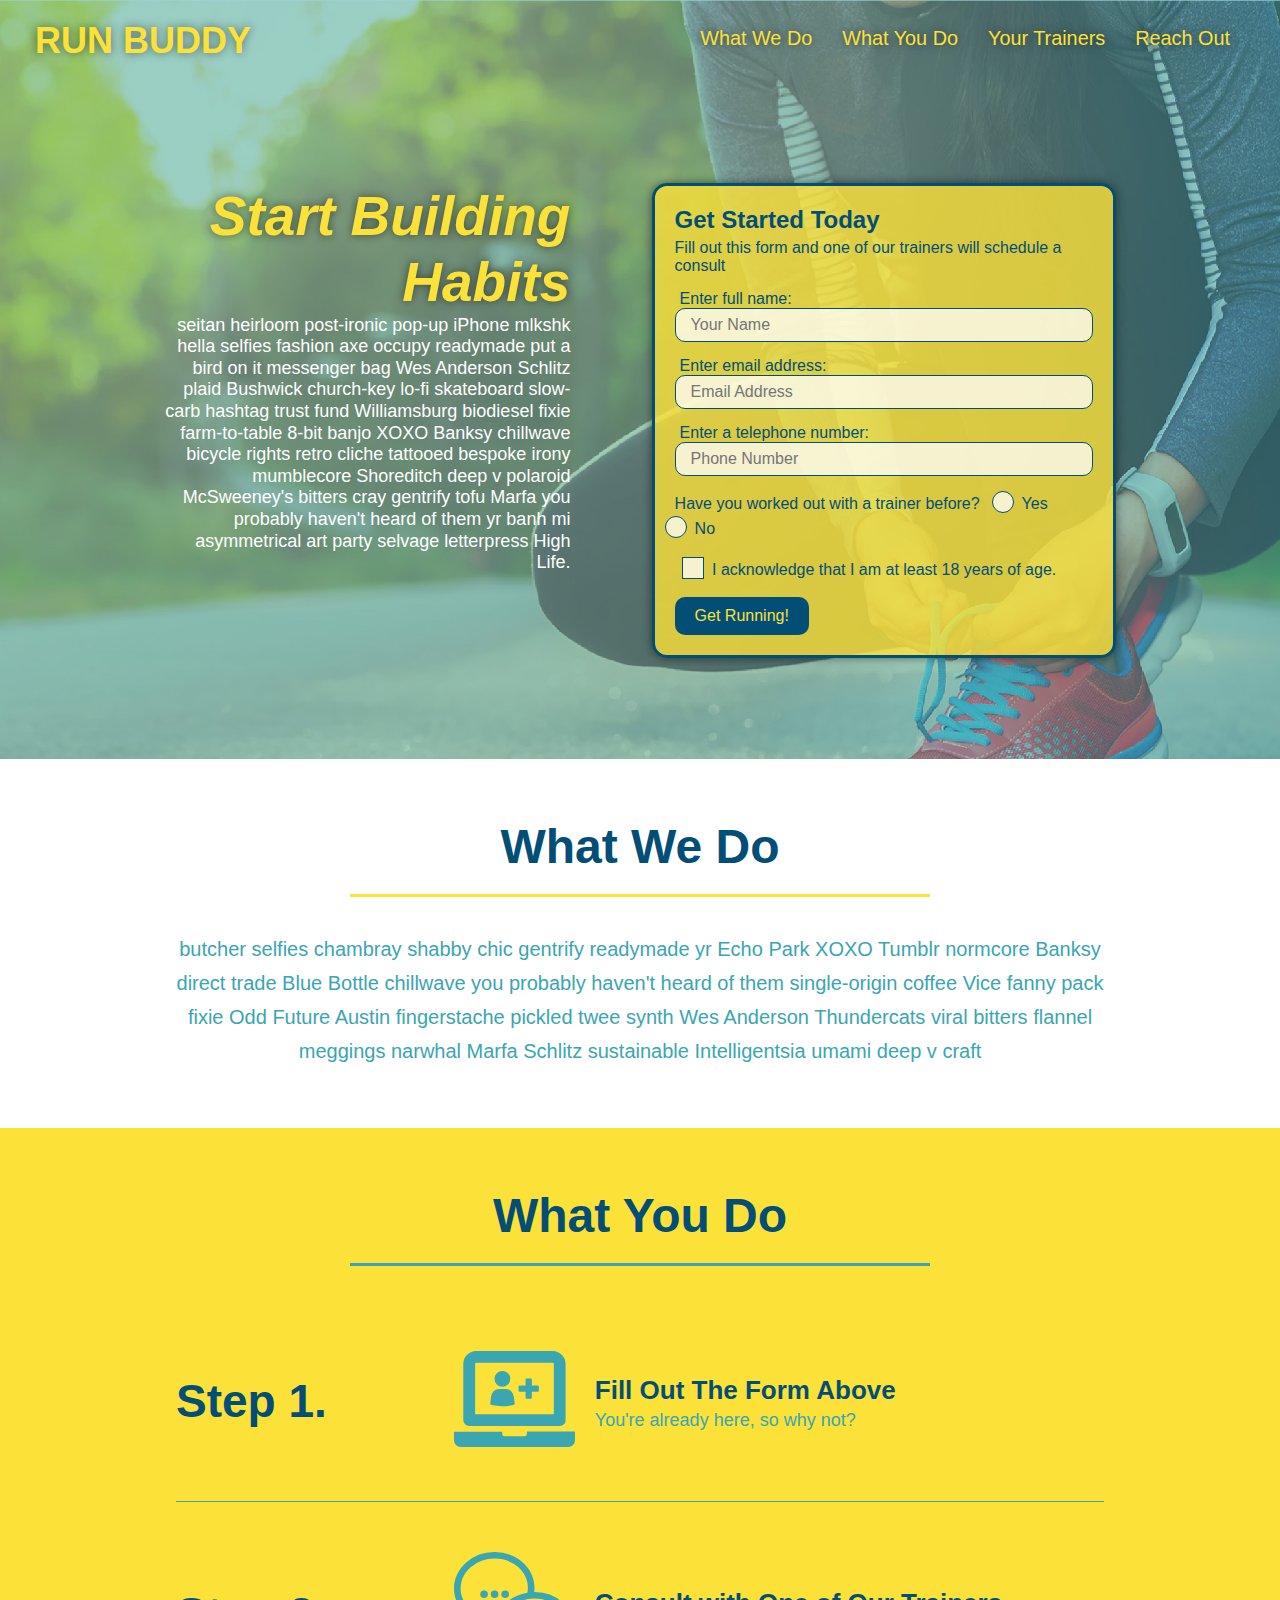
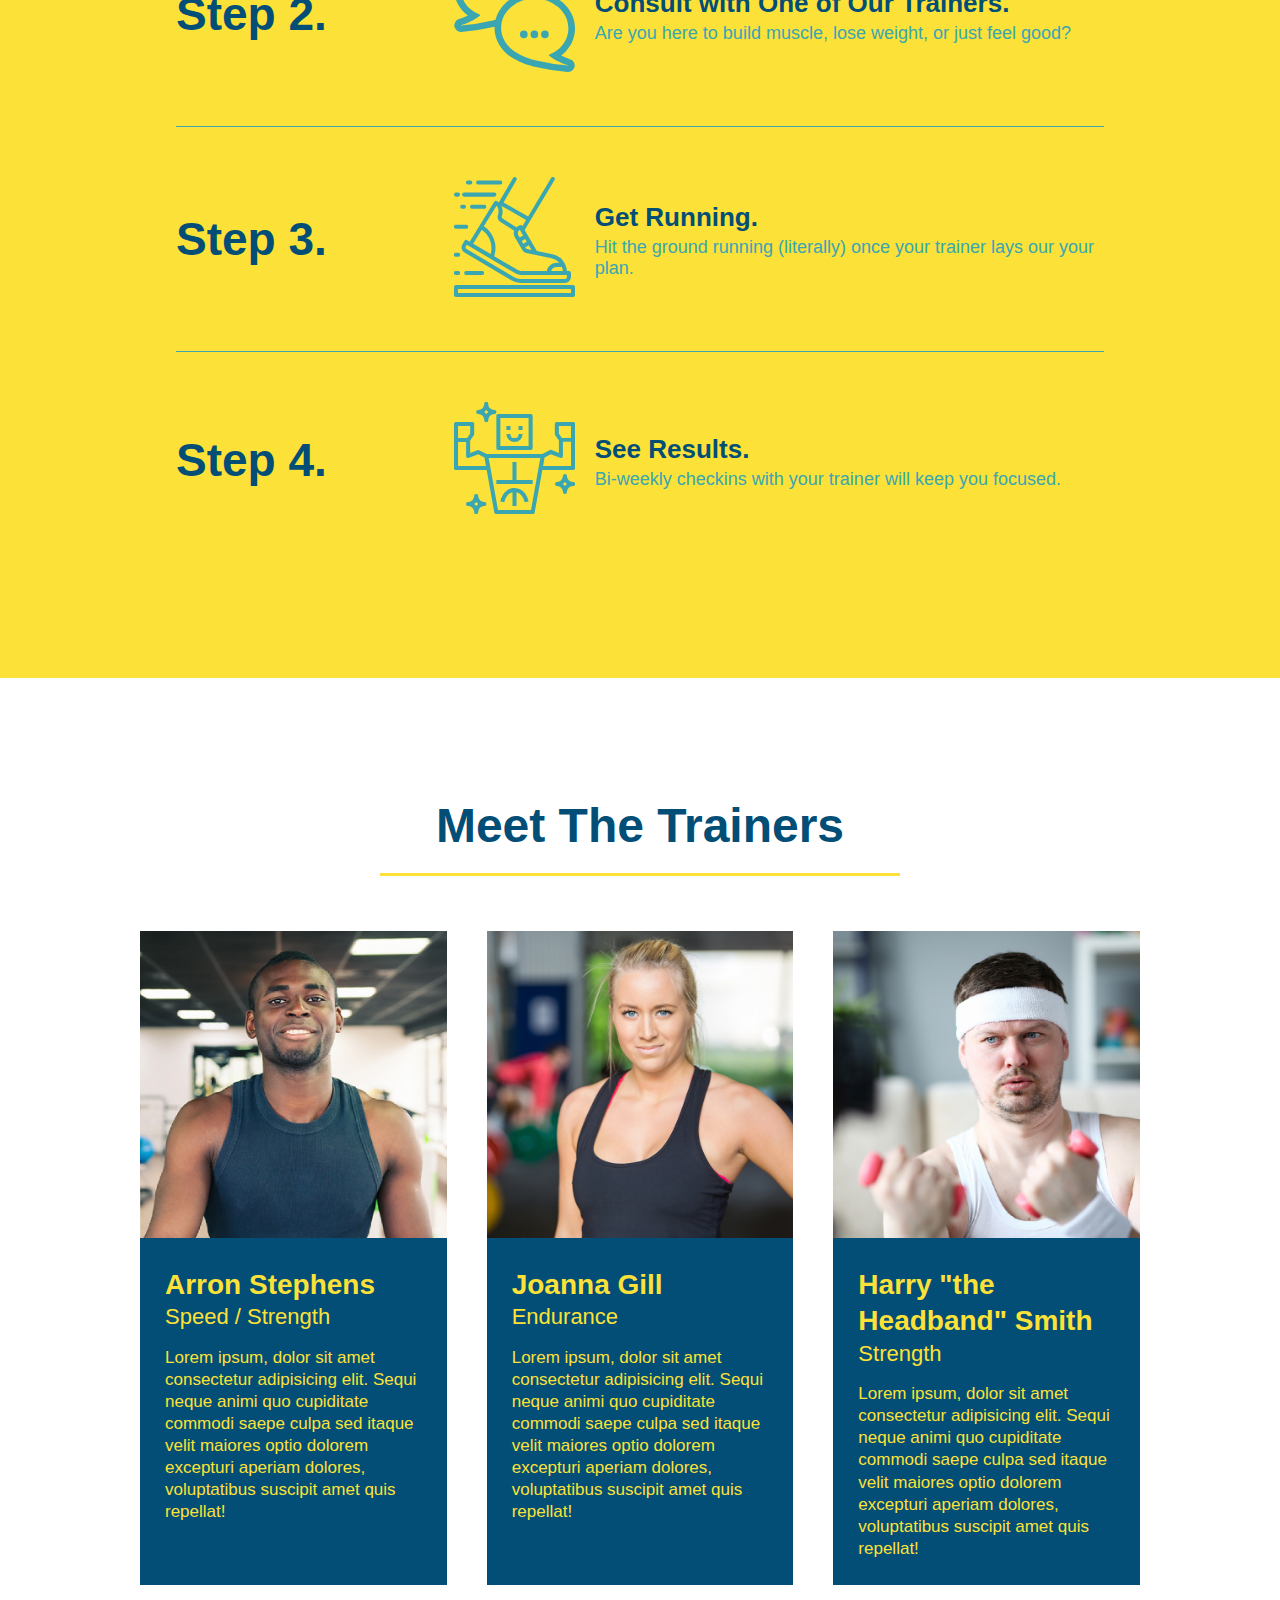
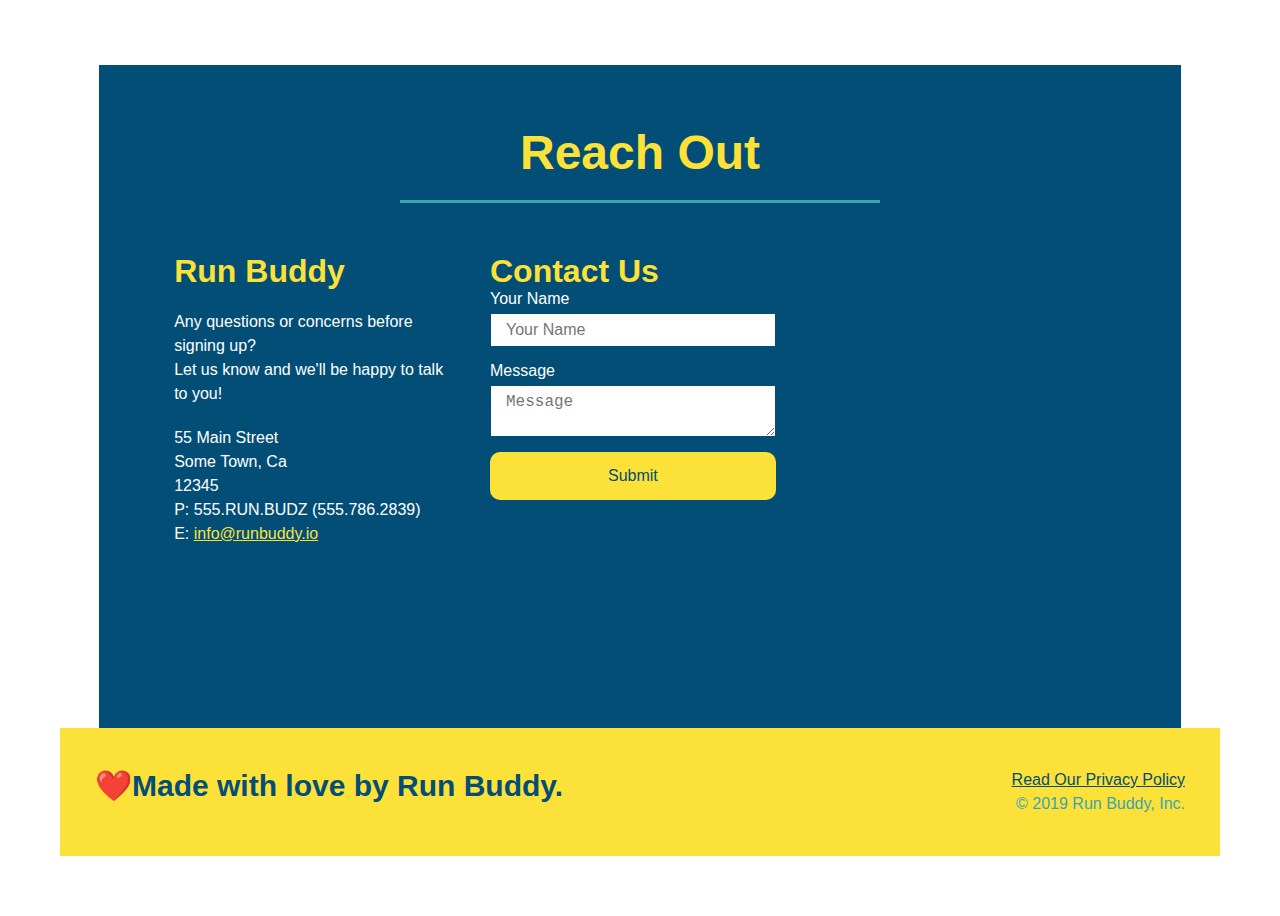
<file: index.html>
<!DOCTYPE html>
<html lang="en">
    <head>
        <link rel="stylesheet" href="./assets/css/style.css" >
        <meta charset="UTF-8" />
        <meta name="viewport" content="width=device-width, initial-scale=1.0" />
        <title>Run Buddy</title>
    </head>
    <body>
        <!-- navigation -->
        <header>
            <h1>
                <a href="/">RUN BUDDY</a>
            </h1> 
            <nav>
                <!-- Unordered list element -->
                <ul>
                    <!-- List item element -->
                    <li>
                        <!-- Anchor element -->
                        <a href="#what-we-do">What We Do</a>
                    </li>
                    <li>
                        <a href="#what-you-do">What You Do</a>
                    </li>
                    <li>
                        <a href="#your-trainers">Your Trainers</a>
                    </li>
                    <li>
                        <a href="#reach-out">Reach Out</a>
                    </li>
                </ul>
            </nav>
        </header>

        <!-- hero/jumbotron -->
        <section class="hero">
            <div class="hero-cta">
                <h2>Start Building Habits</h2>
                <p>
                    seitan heirloom post-ironic pop-up iPhone mlkshk hella selfies fashion axe occupy readymade put a bird on it messenger bag Wes Anderson Schlitz plaid Bushwick church-key lo-fi skateboard slow-carb hashtag trust fund Williamsburg biodiesel fixie farm-to-table 8-bit banjo XOXO Banksy chillwave bicycle rights retro cliche tattooed bespoke irony mumblecore Shoreditch deep v polaroid McSweeney's bitters cray gentrify tofu Marfa you probably haven't heard of them yr banh mi asymmetrical art party selvage letterpress High Life.
                </p>

            </div>
            <div class="hero-form">
                <h3>Get Started Today</h3>
                <p>Fill out this form and one of our trainers will schedule a consult</p>
            <!-- Add form element -->
            <form>
                <label for="name">Enter full name:</label>
                <input type="text" placeholder="Your Name" name="name" id="name" class="form-input" >

                <label for="email">Enter email address:</label>
                <input type ="email" placeholder="Email Address" name="email" id="email" class="form-input" >

                <label for ="phone">Enter a telephone number:</label>
                <input type="tel" placeholder="Phone Number" name="phone" id="phone" class="form-input" >
                <p>
                    Have you worked out with a trainer before?
                    <span class="radio-wrapper" >
                        <input type="radio" name="trainer-confirm" id="trainer-yes" />
                        <label for="trainer-yes">Yes</label>
                    </span>
                    <span class="radio-wrapper" >
                        <input type="radio" name="trainer-confirm" id="trainer-no" />
                        <label for ="trainer-no">No</label>     
                    </span>       
                </p>
                <p>
                    <span class="checkbox-wrapper" >
                        <input type="checkbox" name="age-confirm" id="checkbox" />
                        <label for="checkbox">I acknowledge that I am at least 18 years of age.</label>
                    </span>
                </p>
                <button type="submit">
                    Get Running!
                </button>
            </form>
            </div>
       </section>
       <!-- end hero -->      
        <!-- "what we do" section -->
        <section id="what-we-do" class="intro">
            <div class="flex-row">
            <h2 class="section-title primary-border">
                What We Do
            </h2>
            </div>
            <div class="flex-row">
            <p>
                butcher selfies chambray shabby chic gentrify readymade yr Echo Park XOXO Tumblr normcore Banksy direct trade Blue Bottle chillwave you probably haven't heard of them single-origin coffee Vice fanny pack fixie Odd Future Austin fingerstache pickled twee synth Wes Anderson Thundercats viral bitters flannel meggings narwhal Marfa Schlitz sustainable Intelligentsia umami deep v craft
            </p>
            </div>
        </section>

        <!-- "what you do" section -->
        <section id="what-you-do" class="steps">
            <div class="flex-row" >
            <h2 class="section-title secondary-border">
                What You Do
            </h2>
            </div>
            <div class="step">
                <h3>Step 1.</h3>
                <div class="step-info">
                    <div class="step-img">
                        <img src="assets/images/step-1.svg" alt="" />
                    </div>
                    <div class="step-text">
                        <h4>Fill Out The Form Above</h4>
                        <p>You're already here, so why not?</p>
                    </div>
                </div>
            </div>

            <div class="step">
                <h3>Step 2.</h3>
                <div class="step-info">
                    <div class="step-img">
                        <img src="assets/images/step-2.svg" alt="" />
                    </div>
                    <div class=step-text>
                        <h4>Consult with One of Our Trainers.</h4>
                        <p>Are you here to build muscle, lose weight, or just feel good?</p>
                    </div>
                </div>
            </div>

            <div class="step">
                <h3>Step 3.</h3>
                <div class="step-info">
                    <div class="step-img">
                        <img src="assets/images/step-3.svg" alt="" />
                    </div>
                    <div class="step-text">
                        <h4>Get Running.</h4>
                        <p>Hit the ground running (literally) once your trainer lays our your plan.</p>
                    </div>
                </div>
            </div>

            <div class="step">
                <h3>Step 4.</h3>
                <div class="step-info">
                    <div class="step-img">
                        <img src ="assets/images/step-4.svg" alt "" />
                    </div>
                    <div class="step-text">
                        <h4>See Results.</h4>
                        <p>Bi-weekly checkins with your trainer will keep you focused.</p>
                    </div>
                </div>
            </div>
        </section>

        <!-- "meet the trainers" section -->
        <section id="your-trainers" class="trainers">
            <section id="your-trainers" >
                <h2 class="section-title primary-border">
                    Meet The Trainers
                </h2>
                <div class="trainers">
                    <article class="trainer">
                        <img src="./assets/images/trainer-1.jpg" alt="Arron Stephens in his workout clothes, ready to pump iron" />
                        <div class="trainer-bio">
                            <h3 class="trainer-name">Arron Stephens</h3>
                            <h4 class="trainer-role">Speed / Strength</h4>
                            <p>
                                Lorem ipsum, dolor sit amet consectetur adipisicing elit. Sequi neque animi quo cupiditate commodi saepe culpa sed
                                itaque velit maiores optio dolorem excepturi aperiam dolores, voluptatibus suscipit amet quis repellat!
                        </p>
                    </div>
                </article>
            <!-- second trainer bio -->
            <article class="trainer">
                <img src="./assets/images/trainer-2.jpg" alt="Joanna Gill cooling off after a workout" />
                <div class="trainer-bio">
                    <h3 class="trainer-name">Joanna Gill</h3>
                    <h4 class="trainer-role">Endurance</h4>
                    <p>Lorem ipsum, dolor sit amet consectetur adipisicing elit. Sequi neque animi quo cupiditate commodi saepe culpa sed
                        itaque velit maiores optio dolorem excepturi aperiam dolores, voluptatibus suscipit amet quis repellat!
                    </p>
                </div>
            </article>
            <!-- third trainer bio -->
            <article class="trainer">
                <img src="assets/images/trainer-3.jpg" alt="Harry Smith wearing a headband and lifting comically small pink weights" />
                <div class="trainer-bio">
                    <h3 class="trainer-name">Harry "the Headband" Smith</h3>
                    <h4 class="trainer-role">Strength</h4>
                    <p>Lorem ipsum, dolor sit amet consectetur adipisicing elit. Sequi neque animi quo cupiditate commodi saepe culpa sed
                        itaque velit maiores optio dolorem excepturi aperiam dolores, voluptatibus suscipit amet quis repellat!
                    </p>
                </div>
            </article>
            </div>
        </section>

        <!-- "reach out" section -->
        <section id="reach-out" class="contact">
            <h2 class="section-title secondary-border">Reach Out</h2>
            <div class="contact-info">
                <div>
                    <h3>Run Buddy</h3>
                    <p>Any questions or concerns before signing up?
                        <br />
                        Let us know and we'll be happy to talk to you!
                    </p>

                    <address>
                        55 Main Street <br />
                        Some Town, Ca <br />
                        12345 <br />
                        P: 555.RUN.BUDZ (555.786.2839) <br />
                        E: <a href="mailto:info@runbuddy.io">info@runbuddy.io</a>
                    </address>

                </div> 

                <div class="contact-form">
                <h3>Contact Us</h3>
                <form>
                    <label for="contact-name">Your Name</label>
                    <input type="text" id="contact-name" placeholder="Your Name" />

                    <label for="contact-message">Message</label>
                    <textarea id="contact-message" placeholder="Message"></textarea>

                    <button type="submit">Submit</button>
                </form>
            </div>
            
                <iframe 
                src="https://www.google.com/maps/embed?pb=!1m18!1m12!1m3!1d3146.0105900353574!2d-120.42504448434431!3d37.953538709626756!2m3!1f0!2f0!3f0!3m2!1i1024!2i768!4f13.1!3m3!1m2!1s0x8090c46e315aaf1b%3A0xb32d2fcd2023b726!2sMain%20St%2C%20Jamestown%2C%20CA%2095327!5e0!3m2!1sen!2sus!4v1626891787129!5m2!1sen!2sus"  
                style="border:0;" 
                allowfullscreen="" 
                loading="lazy">
                </iframe>
            </div> 
        </section>


        <!-- footer -->
        <footer>
            <h2>❤️Made with love by Run Buddy.</h2>
                <div>
                    <a href="./privacy-policy.html" target="_blank">Read Our Privacy Policy</a><br />
                    &copy; 2019 Run Buddy, Inc.
                </div>
        </footer>
    </body>   
</html>
</file>
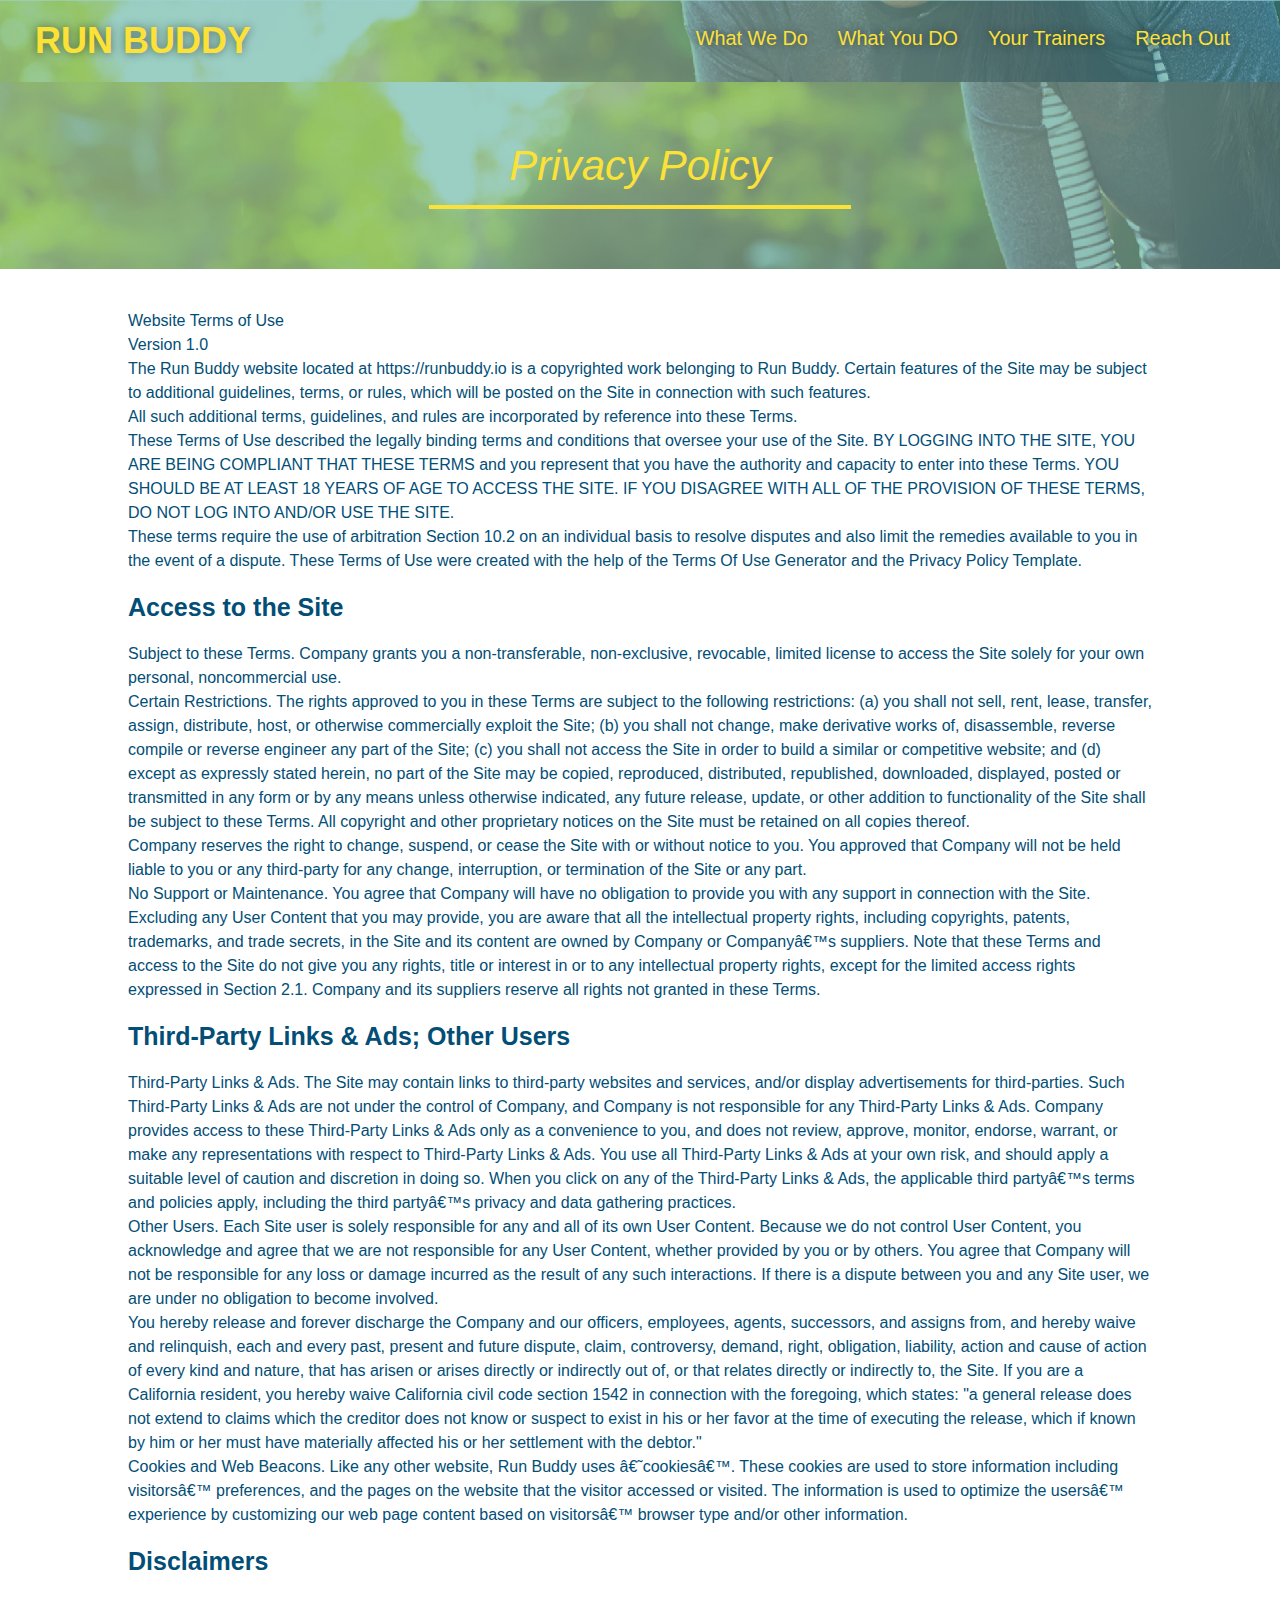
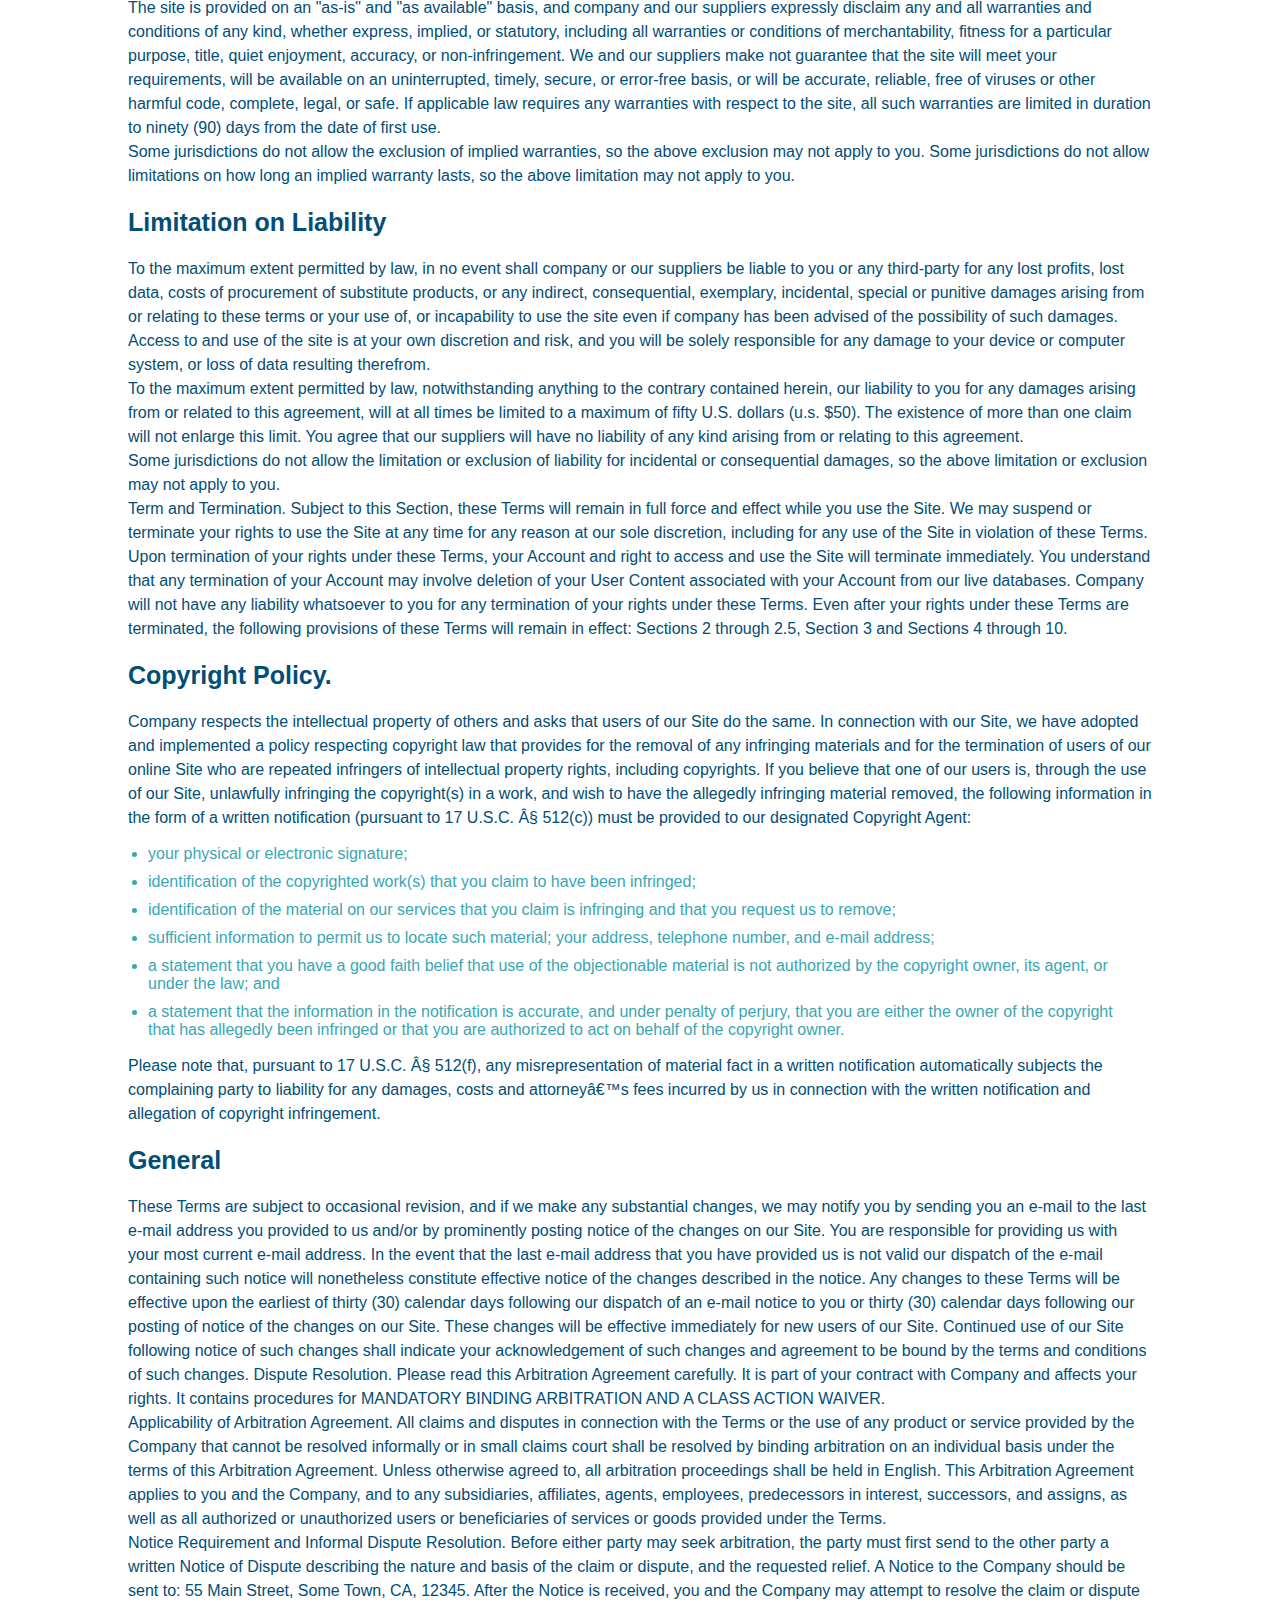
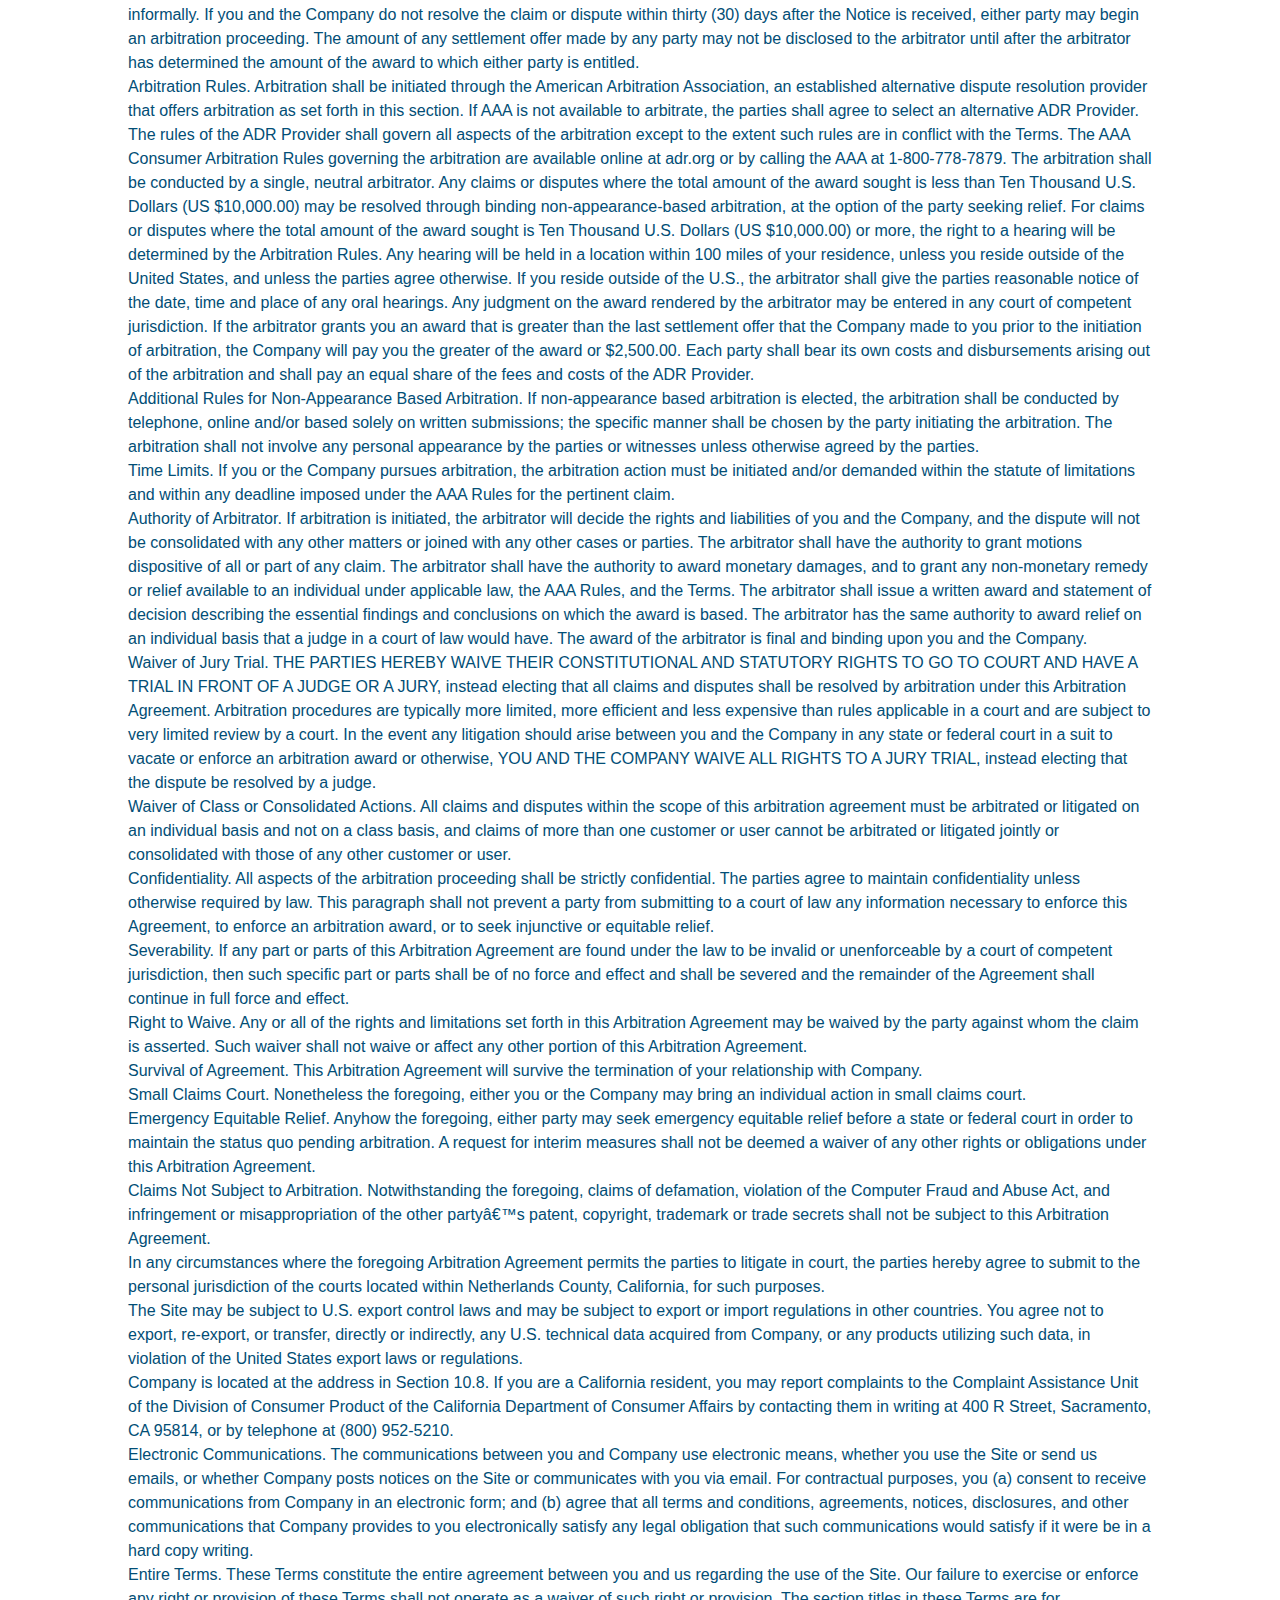
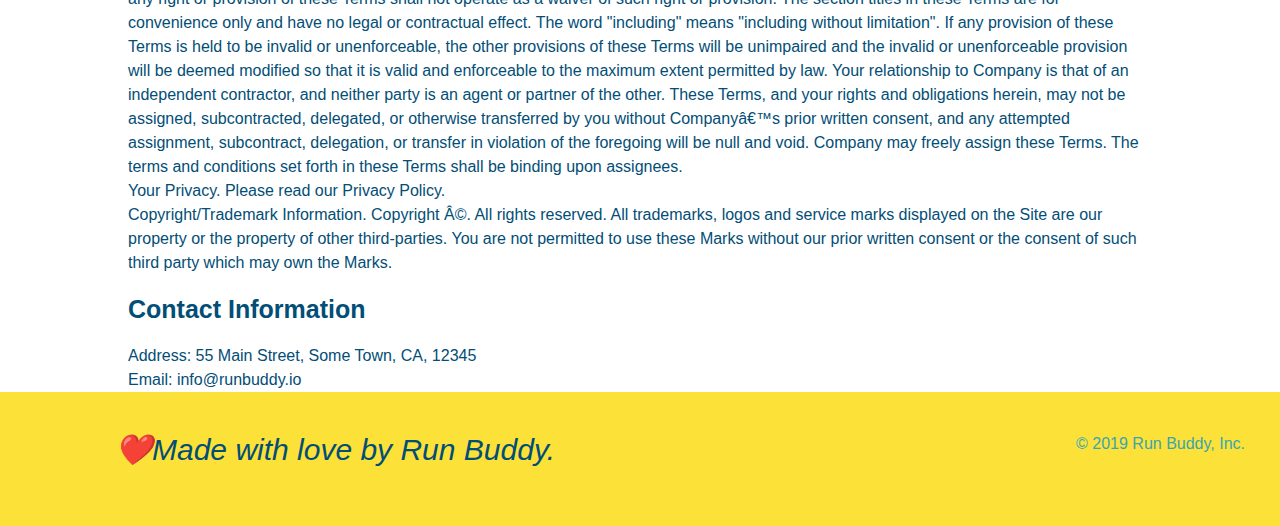
<file: privacy-policy.html>
<!DOCTYPE html>
<html lang="en">
    <head>
        <link rel="stylesheet" href="./assets/css/style.css" >
        <link rel="stylesheet" href="./assets/css/secondary-styles.css" >
        <meta name="viewport" content="width=device-width, initial-scale=1.0" />
        <meta charset="UTF-8" />
        <title>Privacy Policy - Run Buddy</title>
    </head>
    <body>
    <header>
        <h1>
            <a href="/">RUN BUDDY</a>
        </h1> 
        <nav>
            <!-- Unordered list element -->
            <ul>
                <!-- List item element -->
                <li>
                    <!-- Anchor element -->
                    <a href="./index.html#what-we-do">What We Do</a>
                </li>
                <li>
                    <a href="./index.html#what-you-do">What You DO</a>
                </li>
                <li>
                    <a href="./index.html#your-trainers">Your Trainers</a>
                </li>
                <li>
                    <a href="./index.html#reach-out">Reach Out</a>
                </li>
            </ul>
        </nav>
    </header>
    <section class="hero">
        <h2 class="page-title">
            Privacy Policy
        </h2>
    </section>
    <article class="secondary-content">
        <p>
            Website Terms of Use
          </p>
    
          <p>
            Version 1.0
          </p>
    
          <p>
            The Run Buddy website located at https://runbuddy.io is a copyrighted work belonging to Run Buddy. Certain
            features of the Site may be subject to additional guidelines, terms, or rules, which will be posted on the Site
            in connection with such features.
          </p>
    
          <p>
            All such additional terms, guidelines, and rules are incorporated by reference into these Terms.
          </p>
    
          <p>
            These Terms of Use described the legally binding terms and conditions that oversee your use of the Site. BY
            LOGGING INTO THE SITE, YOU ARE BEING COMPLIANT THAT THESE TERMS and you represent that you have the authority
            and capacity to enter into these Terms. YOU SHOULD BE AT LEAST 18 YEARS OF AGE TO ACCESS THE SITE. IF YOU
            DISAGREE WITH ALL OF THE PROVISION OF THESE TERMS, DO NOT LOG INTO AND/OR USE THE SITE.
          </p>
    
          <p>
            These terms require the use of arbitration Section 10.2 on an individual basis to resolve disputes and also
            limit the remedies available to you in the event of a dispute. These Terms of Use were created with the help of
            the Terms Of Use Generator and the Privacy Policy Template.
          </p>
    
          <h3>
            Access to the Site
          </h3>
    
          <p>
            Subject to these Terms. Company grants you a non-transferable, non-exclusive, revocable, limited license to
            access the Site solely for your own personal, noncommercial use.
          </p>
    
          <p>
            Certain Restrictions. The rights approved to you in these Terms are subject to the following restrictions: (a)
            you shall not sell, rent, lease, transfer, assign, distribute, host, or otherwise commercially exploit the Site;
            (b) you shall not change, make derivative works of, disassemble, reverse compile or reverse engineer any part of
            the Site; (c) you shall not access the Site in order to build a similar or competitive website; and (d) except
            as expressly stated herein, no part of the Site may be copied, reproduced, distributed, republished, downloaded,
            displayed, posted or transmitted in any form or by any means unless otherwise indicated, any future release,
            update, or other addition to functionality of the Site shall be subject to these Terms. All copyright and other
            proprietary notices on the Site must be retained on all copies thereof.
          </p>
    
          <p>
            Company reserves the right to change, suspend, or cease the Site with or without notice to you. You approved
            that Company will not be held liable to you or any third-party for any change, interruption, or termination of
            the Site or any part.
          </p>
    
          <p>
            No Support or Maintenance. You agree that Company will have no obligation to provide you with any support in
            connection with the Site.
          </p>
    
          <p>
            Excluding any User Content that you may provide, you are aware that all the intellectual property rights,
            including copyrights, patents, trademarks, and trade secrets, in the Site and its content are owned by Company
            or Companyâ€™s suppliers. Note that these Terms and access to the Site do not give you any rights, title or
            interest in or to any intellectual property rights, except for the limited access rights expressed in Section
            2.1. Company and its suppliers reserve all rights not granted in these Terms.
          </p>
    
          <h3>
            Third-Party Links & Ads; Other Users
          </h3>
    
          <p>
            Third-Party Links & Ads. The Site may contain links to third-party websites and services, and/or display
            advertisements for third-parties. Such Third-Party Links & Ads are not under the control of Company, and Company
            is not responsible for any Third-Party Links & Ads. Company provides access to these Third-Party Links & Ads
            only as a convenience to you, and does not review, approve, monitor, endorse, warrant, or make any
            representations with respect to Third-Party Links & Ads. You use all Third-Party Links & Ads at your own risk,
            and should apply a suitable level of caution and discretion in doing so. When you click on any of the
            Third-Party Links & Ads, the applicable third partyâ€™s terms and policies apply, including the third partyâ€™s
            privacy and data gathering practices.
          </p>
    
          <p>
            Other Users. Each Site user is solely responsible for any and all of its own User Content. Because we do not
            control User Content, you acknowledge and agree that we are not responsible for any User Content, whether
            provided by you or by others. You agree that Company will not be responsible for any loss or damage incurred as
            the result of any such interactions. If there is a dispute between you and any Site user, we are under no
            obligation to become involved.
          </p>
    
          <p>
            You hereby release and forever discharge the Company and our officers, employees, agents, successors, and
            assigns from, and hereby waive and relinquish, each and every past, present and future dispute, claim,
            controversy, demand, right, obligation, liability, action and cause of action of every kind and nature, that has
            arisen or arises directly or indirectly out of, or that relates directly or indirectly to, the Site. If you are
            a California resident, you hereby waive California civil code section 1542 in connection with the foregoing,
            which states: "a general release does not extend to claims which the creditor does not know or suspect to exist
            in his or her favor at the time of executing the release, which if known by him or her must have materially
            affected his or her settlement with the debtor."
          </p>
    
          <p>
            Cookies and Web Beacons. Like any other website, Run Buddy uses â€˜cookiesâ€™. These cookies are used to store
            information including visitorsâ€™ preferences, and the pages on the website that the visitor accessed or visited.
            The information is used to optimize the usersâ€™ experience by customizing our web page content based on visitorsâ€™
            browser type and/or other information.
          </p>
    
          <h3>
            Disclaimers
          </h3>
    
          <p>
            The site is provided on an "as-is" and "as available" basis, and company and our suppliers expressly disclaim
            any and all warranties and conditions of any kind, whether express, implied, or statutory, including all
            warranties or conditions of merchantability, fitness for a particular purpose, title, quiet enjoyment, accuracy,
            or non-infringement. We and our suppliers make not guarantee that the site will meet your requirements, will be
            available on an uninterrupted, timely, secure, or error-free basis, or will be accurate, reliable, free of
            viruses or other harmful code, complete, legal, or safe. If applicable law requires any warranties with respect
            to the site, all such warranties are limited in duration to ninety (90) days from the date of first use.
          </p>
    
          <p>
            Some jurisdictions do not allow the exclusion of implied warranties, so the above exclusion may not apply to
            you. Some jurisdictions do not allow limitations on how long an implied warranty lasts, so the above limitation
            may not apply to you.
          </p>
    
          <h3>
            Limitation on Liability
          </h3>
    
          <p>
            To the maximum extent permitted by law, in no event shall company or our suppliers be liable to you or any
            third-party for any lost profits, lost data, costs of procurement of substitute products, or any indirect,
            consequential, exemplary, incidental, special or punitive damages arising from or relating to these terms or
            your use of, or incapability to use the site even if company has been advised of the possibility of such
            damages. Access to and use of the site is at your own discretion and risk, and you will be solely responsible
            for any damage to your device or computer system, or loss of data resulting therefrom.
          </p>
    
          <p>
            To the maximum extent permitted by law, notwithstanding anything to the contrary contained herein, our liability
            to you for any damages arising from or related to this agreement, will at all times be limited to a maximum of
            fifty U.S. dollars (u.s. $50). The existence of more than one claim will not enlarge this limit. You agree that
            our suppliers will have no liability of any kind arising from or relating to this agreement.
          </p>
    
          <p>
            Some jurisdictions do not allow the limitation or exclusion of liability for incidental or consequential
            damages, so the above limitation or exclusion may not apply to you.
          </p>
    
          <p>
            Term and Termination. Subject to this Section, these Terms will remain in full force and effect while you use
            the Site. We may suspend or terminate your rights to use the Site at any time for any reason at our sole
            discretion, including for any use of the Site in violation of these Terms. Upon termination of your rights under
            these Terms, your Account and right to access and use the Site will terminate immediately. You understand that
            any termination of your Account may involve deletion of your User Content associated with your Account from our
            live databases. Company will not have any liability whatsoever to you for any termination of your rights under
            these Terms. Even after your rights under these Terms are terminated, the following provisions of these Terms
            will remain in effect: Sections 2 through 2.5, Section 3 and Sections 4 through 10.
          </p>
    
          <h3>
            Copyright Policy.
          </h3>
    
          <p>
            Company respects the intellectual property of others and asks that users of our Site do the same. In connection
            with our Site, we have adopted and implemented a policy respecting copyright law that provides for the removal
            of any infringing materials and for the termination of users of our online Site who are repeated infringers of
            intellectual property rights, including copyrights. If you believe that one of our users is, through the use of
            our Site, unlawfully infringing the copyright(s) in a work, and wish to have the allegedly infringing material
            removed, the following information in the form of a written notification (pursuant to 17 U.S.C. Â§ 512(c)) must
            be provided to our designated Copyright Agent:
          </p>
    
          <ul>
            <li>
              your physical or electronic signature;
            </li>
            <li>
              identification of the copyrighted work(s) that you claim to have been infringed;
            </li>
            <li>
              identification of the material on our services that you claim is infringing and that you request us to remove;
            </li>
            <li>
              sufficient information to permit us to locate such material; your address, telephone number, and e-mail
              address;
            </li>
            <li>
              a statement that you have a good faith belief that use of the objectionable material is not authorized by the
              copyright owner, its agent, or under the law; and
            </li>
            <li>
              a statement that the information in the notification is accurate, and under penalty of perjury, that you are
              either the owner of the copyright that has allegedly been infringed or that you are authorized to act on
              behalf of the copyright owner.
            </li>
          </ul>
    
          <p>
            Please note that, pursuant to 17 U.S.C. Â§ 512(f), any misrepresentation of material fact in a written
            notification automatically subjects the complaining party to liability for any damages, costs and attorneyâ€™s
            fees incurred by us in connection with the written notification and allegation of copyright infringement.
          </p>
    
          <h3>
            General
          </h3>
    
          <p>
            These Terms are subject to occasional revision, and if we make any substantial changes, we may notify you by
            sending you an e-mail to the last e-mail address you provided to us and/or by prominently posting notice of the
            changes on our Site. You are responsible for providing us with your most current e-mail address. In the event
            that the last e-mail address that you have provided us is not valid our dispatch of the e-mail containing such
            notice will nonetheless constitute effective notice of the changes described in the notice. Any changes to these
            Terms will be effective upon the earliest of thirty (30) calendar days following our dispatch of an e-mail
            notice to you or thirty (30) calendar days following our posting of notice of the changes on our Site. These
            changes will be effective immediately for new users of our Site. Continued use of our Site following notice of
            such changes shall indicate your acknowledgement of such changes and agreement to be bound by the terms and
            conditions of such changes. Dispute Resolution. Please read this Arbitration Agreement carefully. It is part of
            your contract with Company and affects your rights. It contains procedures for MANDATORY BINDING ARBITRATION AND
            A CLASS ACTION WAIVER.
          </p>
    
          <p>
            Applicability of Arbitration Agreement. All claims and disputes in connection with the Terms or the use of any
            product or service provided by the Company that cannot be resolved informally or in small claims court shall be
            resolved by binding arbitration on an individual basis under the terms of this Arbitration Agreement. Unless
            otherwise agreed to, all arbitration proceedings shall be held in English. This Arbitration Agreement applies to
            you and the Company, and to any subsidiaries, affiliates, agents, employees, predecessors in interest,
            successors, and assigns, as well as all authorized or unauthorized users or beneficiaries of services or goods
            provided under the Terms.
          </p>
    
          <p>
            Notice Requirement and Informal Dispute Resolution. Before either party may seek arbitration, the party must
            first send to the other party a written Notice of Dispute describing the nature and basis of the claim or
            dispute, and the requested relief. A Notice to the Company should be sent to: 55 Main Street, Some Town, CA,
            12345. After the Notice is received, you and the Company may attempt to resolve the claim or dispute informally.
            If you and the Company do not resolve the claim or dispute within thirty (30) days after the Notice is received,
            either party may begin an arbitration proceeding. The amount of any settlement offer made by any party may not
            be disclosed to the arbitrator until after the arbitrator has determined the amount of the award to which either
            party is entitled.
          </p>
    
          <p>
            Arbitration Rules. Arbitration shall be initiated through the American Arbitration Association, an established
            alternative dispute resolution provider that offers arbitration as set forth in this section. If AAA is not
            available to arbitrate, the parties shall agree to select an alternative ADR Provider. The rules of the ADR
            Provider shall govern all aspects of the arbitration except to the extent such rules are in conflict with the
            Terms. The AAA Consumer Arbitration Rules governing the arbitration are available online at adr.org or by
            calling the AAA at 1-800-778-7879. The arbitration shall be conducted by a single, neutral arbitrator. Any
            claims or disputes where the total amount of the award sought is less than Ten Thousand U.S. Dollars (US
            $10,000.00) may be resolved through binding non-appearance-based arbitration, at the option of the party seeking
            relief. For claims or disputes where the total amount of the award sought is Ten Thousand U.S. Dollars (US
            $10,000.00) or more, the right to a hearing will be determined by the Arbitration Rules. Any hearing will be
            held in a location within 100 miles of your residence, unless you reside outside of the United States, and
            unless the parties agree otherwise. If you reside outside of the U.S., the arbitrator shall give the parties
            reasonable notice of the date, time and place of any oral hearings. Any judgment on the award rendered by the
            arbitrator may be entered in any court of competent jurisdiction. If the arbitrator grants you an award that is
            greater than the last settlement offer that the Company made to you prior to the initiation of arbitration, the
            Company will pay you the greater of the award or $2,500.00. Each party shall bear its own costs and
            disbursements arising out of the arbitration and shall pay an equal share of the fees and costs of the ADR
            Provider.
          </p>
    
          <p>
            Additional Rules for Non-Appearance Based Arbitration. If non-appearance based arbitration is elected, the
            arbitration shall be conducted by telephone, online and/or based solely on written submissions; the specific
            manner shall be chosen by the party initiating the arbitration. The arbitration shall not involve any personal
            appearance by the parties or witnesses unless otherwise agreed by the parties.
          </p>
    
          <p>
            Time Limits. If you or the Company pursues arbitration, the arbitration action must be initiated and/or demanded
            within the statute of limitations and within any deadline imposed under the AAA Rules for the pertinent claim.
          </p>
    
          <p>
            Authority of Arbitrator. If arbitration is initiated, the arbitrator will decide the rights and liabilities of
            you and the Company, and the dispute will not be consolidated with any other matters or joined with any other
            cases or parties. The arbitrator shall have the authority to grant motions dispositive of all or part of any
            claim. The arbitrator shall have the authority to award monetary damages, and to grant any non-monetary remedy
            or relief available to an individual under applicable law, the AAA Rules, and the Terms. The arbitrator shall
            issue a written award and statement of decision describing the essential findings and conclusions on which the
            award is based. The arbitrator has the same authority to award relief on an individual basis that a judge in a
            court of law would have. The award of the arbitrator is final and binding upon you and the Company.
          </p>
    
          <p>
            Waiver of Jury Trial. THE PARTIES HEREBY WAIVE THEIR CONSTITUTIONAL AND STATUTORY RIGHTS TO GO TO COURT AND HAVE
            A TRIAL IN FRONT OF A JUDGE OR A JURY, instead electing that all claims and disputes shall be resolved by
            arbitration under this Arbitration Agreement. Arbitration procedures are typically more limited, more efficient
            and less expensive than rules applicable in a court and are subject to very limited review by a court. In the
            event any litigation should arise between you and the Company in any state or federal court in a suit to vacate
            or enforce an arbitration award or otherwise, YOU AND THE COMPANY WAIVE ALL RIGHTS TO A JURY TRIAL, instead
            electing that the dispute be resolved by a judge.
          </p>
    
          <p>
            Waiver of Class or Consolidated Actions. All claims and disputes within the scope of this arbitration agreement
            must be arbitrated or litigated on an individual basis and not on a class basis, and claims of more than one
            customer or user cannot be arbitrated or litigated jointly or consolidated with those of any other customer or
            user.
          </p>
    
          <p>
            Confidentiality. All aspects of the arbitration proceeding shall be strictly confidential. The parties agree to
            maintain confidentiality unless otherwise required by law. This paragraph shall not prevent a party from
            submitting to a court of law any information necessary to enforce this Agreement, to enforce an arbitration
            award, or to seek injunctive or equitable relief.
          </p>
    
          <p>
            Severability. If any part or parts of this Arbitration Agreement are found under the law to be invalid or
            unenforceable by a court of competent jurisdiction, then such specific part or parts shall be of no force and
            effect and shall be severed and the remainder of the Agreement shall continue in full force and effect.
          </p>
    
          <p>
            Right to Waive. Any or all of the rights and limitations set forth in this Arbitration Agreement may be waived
            by the party against whom the claim is asserted. Such waiver shall not waive or affect any other portion of this
            Arbitration Agreement.
          </p>
    
          <p>
            Survival of Agreement. This Arbitration Agreement will survive the termination of your relationship with
            Company.
          </p>
    
          <p>
            Small Claims Court. Nonetheless the foregoing, either you or the Company may bring an individual action in small
            claims court.
          </p>
    
          <p>
            Emergency Equitable Relief. Anyhow the foregoing, either party may seek emergency equitable relief before a
            state or federal court in order to maintain the status quo pending arbitration. A request for interim measures
            shall not be deemed a waiver of any other rights or obligations under this Arbitration Agreement.
          </p>
    
          <p>
            Claims Not Subject to Arbitration. Notwithstanding the foregoing, claims of defamation, violation of the
            Computer Fraud and Abuse Act, and infringement or misappropriation of the other partyâ€™s patent, copyright,
            trademark or trade secrets shall not be subject to this Arbitration Agreement.
          </p>
    
          <p>
            In any circumstances where the foregoing Arbitration Agreement permits the parties to litigate in court, the
            parties hereby agree to submit to the personal jurisdiction of the courts located within Netherlands County,
            California, for such purposes.
          </p>
    
          <p>
            The Site may be subject to U.S. export control laws and may be subject to export or import regulations in other
            countries. You agree not to export, re-export, or transfer, directly or indirectly, any U.S. technical data
            acquired from Company, or any products utilizing such data, in violation of the United States export laws or
            regulations.
          </p>
    
          <p>
            Company is located at the address in Section 10.8. If you are a California resident, you may report complaints
            to the Complaint Assistance Unit of the Division of Consumer Product of the California Department of Consumer
            Affairs by contacting them in writing at 400 R Street, Sacramento, CA 95814, or by telephone at (800) 952-5210.
          </p>
    
          <p>
            Electronic Communications. The communications between you and Company use electronic means, whether you use the
            Site or send us emails, or whether Company posts notices on the Site or communicates with you via email. For
            contractual purposes, you (a) consent to receive communications from Company in an electronic form; and (b)
            agree that all terms and conditions, agreements, notices, disclosures, and other communications that Company
            provides to you electronically satisfy any legal obligation that such communications would satisfy if it were be
            in a hard copy writing.
          </p>
    
          <p>
            Entire Terms. These Terms constitute the entire agreement between you and us regarding the use of the Site. Our
            failure to exercise or enforce any right or provision of these Terms shall not operate as a waiver of such right
            or provision. The section titles in these Terms are for convenience only and have no legal or contractual
            effect. The word "including" means "including without limitation". If any provision of these Terms is held to be
            invalid or unenforceable, the other provisions of these Terms will be unimpaired and the invalid or
            unenforceable provision will be deemed modified so that it is valid and enforceable to the maximum extent
            permitted by law. Your relationship to Company is that of an independent contractor, and neither party is an
            agent or partner of the other. These Terms, and your rights and obligations herein, may not be assigned,
            subcontracted, delegated, or otherwise transferred by you without Companyâ€™s prior written consent, and any
            attempted assignment, subcontract, delegation, or transfer in violation of the foregoing will be null and void.
            Company may freely assign these Terms. The terms and conditions set forth in these Terms shall be binding upon
            assignees.
          </p>
    
          <p>
            Your Privacy. Please read our Privacy Policy.
          </p>
    
          <p>
            Copyright/Trademark Information. Copyright Â©. All rights reserved. All trademarks, logos and service marks
            displayed on the Site are our property or the property of other third-parties. You are not permitted to use
            these Marks without our prior written consent or the consent of such third party which may own the Marks.
          </p>
    
          <h3>
            Contact Information
          </h3>
    
          <p>
            Address: 55 Main Street, Some Town, CA, 12345
          </p>
    
          <p>
            Email: info@runbuddy.io
          </p>
    </article>
    <footer>
        <h2>❤️Made with love by Run Buddy.</h2>
            <div>
                &copy; 2019 Run Buddy, Inc.
            </div>
    </footer>
    </body>
</html>
</file>
<file: assets/css/style.css>
:root {
  --primary-color: #fce138;
  --secondary-color: #024e76;
  --tertiary-color: #39a6b2;
}

* {
    margin: 0;
    padding: 0;
    box-sizing: border-box;
  }
  
  body {
    /* more on this crazy alphanumerical value in a minute! */
    color: var(--tertiary-color);
    font-family: Helvetica, Arial, sans-serif;
  }
  
  /* apply styles to <header> */
  header {
    padding: 20px 35px;
    background-color: var(--tertiary-color);
    display: flex;
    justify-content: space-between;
    flex-wrap: wrap;
    position: -webkit-sticky;
    position: sticky;
    top: 0;
    background-image: url('../images/hero-bg.jpg');
    background-size: cover;
    background-position: center;
    background-attachment: fixed;
    background-position: 80%;
    z-index: 9999;
  }
  
  header h1 {
    font-weight: bold;
    font-size: 36px;
    color: var(--primary-color);
    margin: 0;
    text-shadow: 0 0 10px rgba(0, 0, 0, 0.5);
  }

  header a {
    text-decoration: none;
    color: var(--primary-color);
  }
  
  header nav {
    margin: 7px 0;
  }
  
  header nav ul {
    display: flex;
    flex-wrap: wrap;
    justify-content: space-between;
    align-items: center;
    list-style: none;
  }
  
  header nav ul li a {
    padding: 10px 15px;
    font-weight: lighter;
    font-size: 1.55vw;
    text-shadow: 0 0 10px rgba(0, 0, 0, 0.5);
  }

  header nav ul li a:hover {
    background: var(--primary-color);
    color: var(--secondary-color);
    border-radius: 15px;
    text-shadow: none;
  }
  
  footer {
    background: var(--primary-color);
    width: 100%;
    padding: 40px 35px;
    display: flex;
    justify-content: space-between;
    flex-wrap: wrap;
  }
  
  footer h2 {
    color: var(--secondary-color);
    font-size: 30px;
    margin: 0;
  }
  
  footer div {
    line-height: 1.5;
    text-align: right;
  }
  
  footer a {
    color: var(--secondary-color);
  }
  
  section {
    padding: 60px;
  }
  
  /* Hero Style Start */
  .hero {
    background-image: url('../images/hero-bg.jpg');
    background-size: cover;
    background-position: center;
    background-attachment: fixed;
    background-position: 80%;
    display: flex;
    justify-content: center;
    flex-wrap: wrap;
    align-items: flex-start;
  }

  .hero-cta {
    width: 35%;
    text-align: right;
    margin: 3.5%;
    color: #fff;
    font-size: 18px;
    line-height: 1.2;
  }

  .hero-cta h2 {
    font-style: italic;
    font-size: 55px;
    color: var(--primary-color);
    text-shadow: 0 0 10px rgba(0, 0, 0, 0.5);
  }
  
  .hero-form {
    border: 3px solid var(--secondary-color);
    background-color: rgba(252, 225, 56, .8);
    padding: 20px;
    color: var(--secondary-color);
    width: 40%;
    margin: 3.5%;
    box-shadow: 0 0 10px rgba(0, 0, 0, 0.5);
    border-radius: 15px;
  }
  
  .hero-form h3 {
    font-size: 24px;
    margin: 0;
  }
  .hero-form p {
    margin: 5px 0 15px 0;
  }
  
  .form-input {
    border: 1px solid var(--secondary-color);
    display: block;
    padding: 7px 15px;
    font-size: 16px;
    color: var(--secondary-color);
    width: 100%;
    margin-bottom: 15px;
    border-radius: 10px;
    background-color: rgba(255, 255, 255, .75);
  }

  .form-input:focus {
    background-color: rgba(255, 255, 255, 1);
    outline: none;
  }
  
  .hero-form label {
    margin: 0 5px;
  }
  
  .hero-form button {
    color: var(--primary-color);
    background-color: var(--secondary-color);
    border: none;
    padding: 10px 20px;
    font-size: 16px;
    border-radius: 10px;
  }

  .hero-form button:hover {
    background-color: var(--tertiary-color);
  }
  /* Hero Style End */
  
  .intro p {
    line-height: 1.7;
    color: var(--tertiary-color);
    width: 80%;
    font-size: 20px;
    margin: 0 auto;
    text-align: center;
  }
  
  .steps {
    background: var(--primary-color);
  }
  
  .step h3 {
    color: var(--secondary-color);
    font-size: 46px;
    flex: 1 30%;
  }

  .step-info {
    flex: 2 70%;
    display: flex;
    flex-wrap: wrap;
    align-items: center;
  }

  .step-img {
    flex: 1 12%;
    margin-right: 20px;
  }

  .step-img img {
    max-width: 100%;
  }
  
  .step-text {
    flex: 12;
  }

  .step-text p {
    color: var(--tertiary-color);
    font-size: 18px;
  }

  .step-text h4 {
    font-size: 26px;
    line-height: 1.5;
    color: var(--secondary-color);
  }

  .step {
    margin: 50px auto;
    padding-bottom: 50px;
    width: 80%;
    display: flex;
    flex-wrap: wrap;
    align-items: center;
    justify-self: space-between;
  }

  .step:not(:last-child) {
    border-bottom: 1px solid var(--tertiary-color);
  }
  
  .section-title {
    font-size: 48px;
    color: var(--secondary-color);
    border-bottom: 3px solid;
    padding-bottom: 20px;
    text-align: center;
    margin: 0 auto 35px auto;
    width: 50%;
  }
  
  .primary-border {
    border-color: var(--primary-color);
  }
  
  .secondary-border {
    border-color: var(--tertiary-color);
  }
  
  .trainers {
    width: 100%;
    margin: 0 auto;
    display: flex;
    flex-wrap: wrap;
    justify-content: space-around;
  }
  
  .trainer {
    margin: 20px;
    background: var(--secondary-color);
    color: var(--primary-color);
    flex: 1;
  }
  
  .trainer img {
    width: 100%;
  }
  
  .trainer-bio {
    padding: 25px;
    line-height: 1.3;
  }
  
  .trainer-bio h3 {
    font-size: 28px;
  }
  
  .trainer-bio h4 {
    font-weight: lighter;
    font-size: 22px;
    margin-bottom: 15px;
  }
  
  .trainer-bio p {
    font-size: 17px;
  }
  
  .text-left {
    text-align: left;
  }
  
  .text-right {
    text-align: right;
  }
  
  /* REACH OUT STYLES START */
  .contact {
    background: var(--secondary-color);
  }
  
  .contact h2 {
    color: var(--primary-color);
  }
  
  .contact-info iframe {
    height: 400px;
  }
  
  .contact-info div {
    color: white;
  }
  
  .contact-info h3 {
    color: var(--primary-color);
    font-size: 32px;
  }
  
  .contact-info p, .contact-info address {
    margin: 20px 0;
    line-height: 1.5;
    font-size: 16px;
    font-style: normal;
    border-radius: 10px;
  }

  .contact-form input, .contact-form textarea {
    border: 1px solid var(--secondary-color);
    display: block;
    padding: 7px 15px;
    font-size: 16px;
    color: var(--secondary-color);
    width: 100%;
    margin-bottom: 15px;
    margin-top: 5px;
    background-color: rgba(255, 255, 255, 1);
  }

  .contact-form input:focus, .contact-form textarea:focus {
    outline: none;
  }

  .contact-form button {
    width: 100%;
    border: none;
    background: var(--primary-color);
    color: var(--secondary-color);
    text-align: center;
    padding: 15px 0;
    font-size: 16px;
    border-radius: 10px;
  }
  
  .contact-form button:hover {
    color: var(--primary-color);
    background: var(--tertiary-color);
  }
  .contact-info a {
    color: var(--primary-color);
  }

  .contact-info {
    display: flex;
    justify-content: space-between;
    flex-wrap: wrap;
  }

  .contact-info > * {
    flex: 1;
    margin: 15px;
  }
  
  /* REACH OUT STYLES END */
  
  .flex-row {
    display: flex;
  }

  .checkbox-wrapper input, .radio-wrapper input {
    opacity: 0;
  }

  .checkbox-wrapper label, .radio-wrapper label {
    position: relative;
    left: 10px;
    margin: 10px;
    line-height: 1.6;
  }

  .checkbox-wrapper label::before, .radio-wrapper label::before {
    content: "";
    height: 20px;
    width: 20px;
    background: rgba(255, 255, 255, .75);
    border: 1px solid var(--secondary-color);
    position: absolute;
    top: -4px;
    left: -30px;
  }

  .radio-wrapper label::before {
    border-radius: 50%;
  }

  .radio-wrapper label::after {
    content: "";
    width: 20px;
    height: 20px;
    border-radius: 50%;
    background: var(--secondary-color);
    position: absolute;
    left: -29px;
    top: -3px;
    background-image: radial-gradient(circle, var(--tertiary-color), var(--secondary-color));
  }

  .checkbox-wrapper label::after {
    content: "";
    height: 6px;
    width: 14px;
    border-left: 2px solid var(--secondary-color);
    border-bottom: 2px solid var(--secondary-color);
    position: absolute;
    left: -26px;
    top: 1px;
    transform: rotate(-58deg);
  }

  .checkbox-wrapper input + label::after,
  .radio-wrapper input + label::after {
    content: none;
  }

  .checkbox-wrapper input:checked + label::after,
  .radio-wrapper input:checked + label::after {
    content: "";
  }

  /* Media Query for smaller desktop screens and smaller */
  @media screen and (max-width: 980px) {
    header {
      padding-bottom: 0;
      justify-content: center;
      position: relative;
    }
    
    header h1 {
      width: 100%;
      text-align: center;
    }

    header nav ul {
      margin-top: 20px;
      width: 100%;
      justify-content: center;
    }

    header nav ul li a {
      font-size: 20px;
    }

    footer h2, footer div {
      text-align: center;
      width: 100%;
    }

    .hero-cta, .hero-form {
      width: 100%;
    }

    .hero-cta {
      text-align: center;
    }

    .section-title {
      width: 80%;
    }

    .trainer {
      flex: 0 70%;
    }

    .contact-info iframe {
      flex: 1 100%;
    }
  }

  /* Media Query for tablets and smaller */
  @media screen and (max-width: 768px) {
    section {
      padding: 30px 15px;
    }

    .step h3 {
      flex: 1 100%;
      text-align: center;
    }

    .step-info {
      flex: 2 100%;
      text-align: center;
      justify-content: center;
    }

    .step-img {
      flex: 0 32%;
      margin-right: 0;
      margin-top: 15px;
      margin-bottom: 15px;
    }

    .step-text {
      flex: 100%;
    }
  }

  /* Media Query for mobile phones and smaller */
  @media screen and (max-width: 575px) {
    .hero-form button {
      width: 100%;
    }

    .section-title {
      width: 95%;
    }

    .intro p {
      width: 100%;
    }

    .trainer {
      flex: 0 100%;
    }

    .contact-info {
      text-align: center;
    }

    .contact-info > * {
      flex: 0 100%;
    }

    .contact-form {
      order: 3;
    }
  }
</file>
<file: assets/css/secondary-styles.css>
.hero {
    background-position: bottom;   
    height: auto;
    text-align: center;
    margin-bottom: 40px;
}
.page-title {
    color: #fce138;   
}
h2 {
    display: inline-block;
    border-bottom: 4px solid #fce138;
    padding: 0 80px 15px 80px;
    font-weight: normal;
    font-size: 42px;
    font-style: italic;
}
.secondary-content {
    width: 80%;
    margin: auto;
    color: #024e76;
}
.secondary-content h3 {
    font-size: 25px;
    margin: 20px 0 20px 0;
}
.secondary-content p {
    font-size: 16px;
    line-height: 1.5;
    margin: auto;
}
.secondary-content ul {
    margin: 15px 20px 15px 20px;
}
.secondary-content li {
    color: #39a6b2;
    margin: 10px 0 10px 0;
}
</file>
